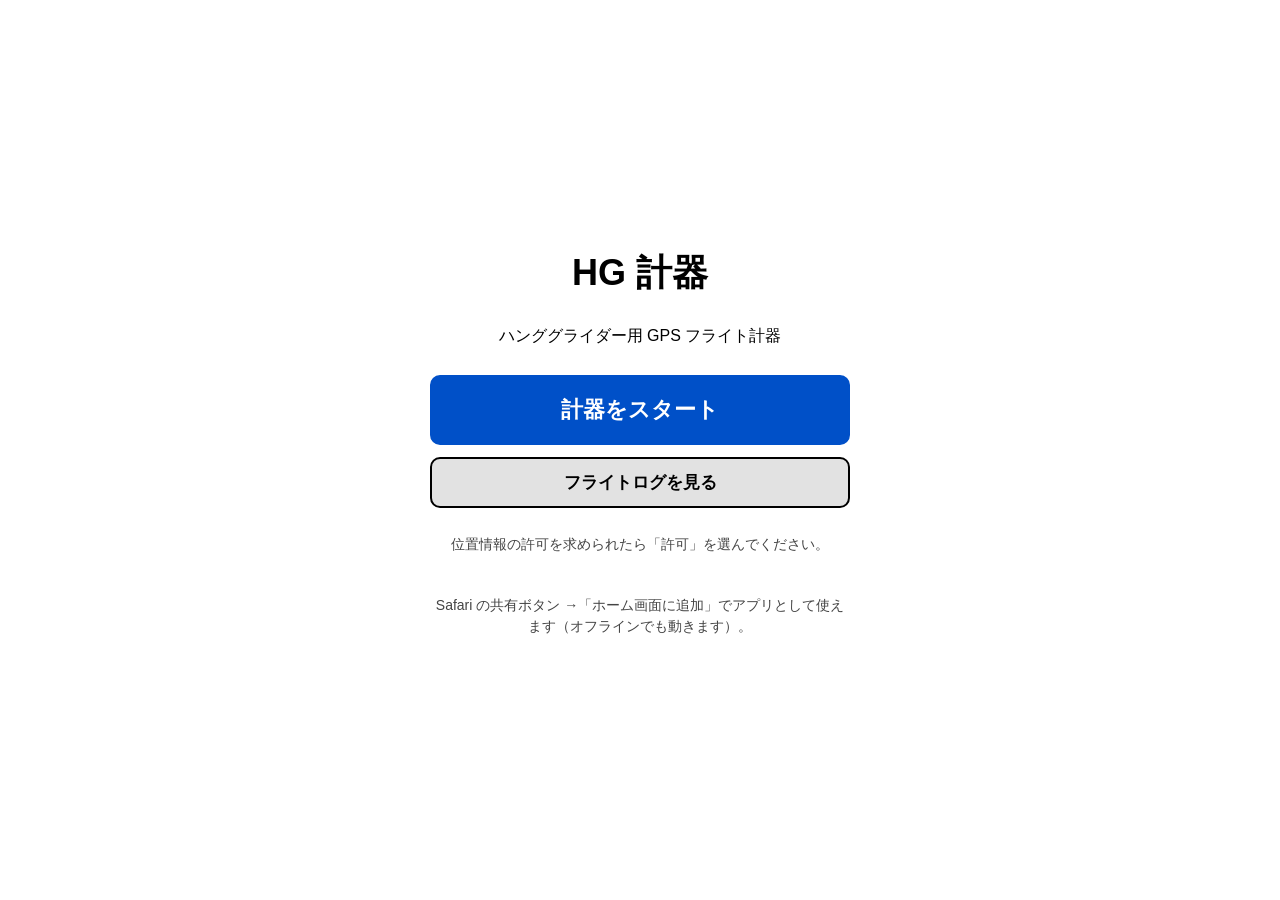
<file: docs/index.html>
<!doctype html>
<html lang="ja">
<head>
<meta charset="utf-8">
<meta name="viewport" content="width=device-width, initial-scale=1, viewport-fit=cover, user-scalable=no">
<meta name="apple-mobile-web-app-capable" content="yes">
<meta name="mobile-web-app-capable" content="yes">
<meta name="apple-mobile-web-app-status-bar-style" content="black-translucent">
<meta name="apple-mobile-web-app-title" content="HG計器">
<meta name="theme-color" content="#000000">
<title>HG Instrument</title>
<link rel="manifest" href="manifest.webmanifest">
<link rel="apple-touch-icon" href="icon-180.png">
<link rel="icon" href="icon.svg" type="image/svg+xml">
<link rel="stylesheet" href="style.css">
</head>
<body data-theme="day">

<header id="status">
  <div id="lock-hint">飛行中ロック中 ・ ここを長押しで解除（着陸したら解除して「着陸した」）</div>
  <span id="gps" class="badge bad">GPS --</span>
  <span id="rec" class="badge">待機</span>
  <span id="ftime">0:00</span>
  <span id="clock">--:--</span>
</header>

<main>
  <!-- 計器 -->
  <section id="page-main" class="page active">
    <div class="fl">
      <div class="fl-target">
        <div class="cell tp">
          <canvas id="compass"></canvas>
          <div class="label" id="v-goal-name">目標なし</div>
        </div>
        <div class="cell"><div class="label">到着高度 <small>m</small></div><div class="value" id="v-goal-arr">--</div></div>
        <div class="cell"><div class="label">距離 <small>km</small></div><div class="value" id="v-goal-dist">--</div></div>
        <div class="cell"><div class="label">必要L/D</div><div class="value" id="v-goal-ld">--</div></div>
      </div>
      <div class="sub fl-sub" id="v-goal-sub"></div>
      <div class="fl-body">
        <canvas id="vario-col"></canvas>
        <div class="fl-grid">
          <div class="cell big"><div class="label">高度 <small>m</small></div><div class="value" id="v-alt">----</div></div>
          <div class="cell"><div class="label"><span id="agl-label">対地高度</span> <small>m</small></div><div class="value" id="v-agl">--</div></div>
          <div class="cell"><div class="label">速度 <small>km/h</small></div><div class="value" id="v-spd">--</div><div class="sub" id="v-windtxt"></div></div>
          <div class="cell"><div class="label">上昇 <small>m/s</small></div><div class="value" id="v-vario">--</div></div>
          <div class="cell"><div class="label">ゲイン <small>m</small></div><div class="value" id="v-gain">--</div><div class="sub">平均 <b id="v-thermal">--</b></div></div>
          <div class="cell"><div class="label">滑空比</div><div class="value" id="v-ld">--</div></div>
        </div>
      </div>
    </div>
    <canvas id="mini-map"></canvas>
    <button id="land-btn" class="primary">着陸した</button>
  </section>

  <!-- マップ -->
  <section id="page-map" class="page">
    <canvas id="map"></canvas>
    <div id="map-status" class="map-status" hidden></div>
    <div class="map-ctl">
      <button id="map-layer">シンプル</button>
      <button id="map-save">保存</button>
      <button data-zoom="-1">−</button>
      <button data-zoom="1">＋</button>
      <button id="map-follow" class="primary-small" hidden>◎ 現在地</button>
    </div>
  </section>

  <!-- ウェイポイント -->
  <section id="page-wp" class="page scroll">
    <h2>スカイ獅子吼 配布データ</h2>
    <p class="hint">座学で共有された Google ドライブ「Skyhang」のファイルがアプリに入っています。押すだけで読み込めます（電波なしでも OK）。</p>
    <div class="row" id="school-list"></div>
    <div class="row">
      <button id="school-settings">スクール推奨設定にする</button>
      <button id="school-update">ドライブから最新を取り込む</button>
    </div>
    <p class="hint"><a id="school-folder" target="_blank" rel="noopener">Google ドライブのフォルダを開く</a></p>

    <h2>ウェイポイント</h2>
    <div class="row">
      <button id="wp-add">現在地を登録</button>
      <label class="btn">ファイル読込<input type="file" id="wp-file" multiple hidden></label>
    </div>
    <p class="hint">読み込めるファイル: ウェイポイント（.wpt FormatGEO / OziExplorer、.cup）、XCTrack の設定バックアップ（.xcfg）。複数まとめて選べます。</p>
    <div class="row">
      <button id="wp-goal-clear">ゴール解除</button>
      <button id="wp-clear" class="danger">全削除</button>
    </div>
    <p class="hint">緑 = 着陸可能地点。「ゴール」にした地点までの距離・到着高度が計器画面に出ます。</p>
    <ul id="wp-list" class="list"></ul>
  </section>

  <!-- ログ -->
  <section id="page-log" class="page scroll">
    <h2>フライト日誌</h2>
    <ul class="summary" id="lb-stats"></ul>
    <div class="row">
      <label class="btn">XCTrack などの IGC を読み込む<input type="file" id="lb-import" multiple hidden></label>
      <button id="lb-csv">表で書き出す（CSV）</button>
    </div>
    <p class="hint">フライトを押すと、地図・高度グラフ・サーマル・<b>着陸の振り返り</b>を見られます。場所・機体・メモも書けます。「IGC」で書き出して XContest にアップロードもできます。</p>
    <ul id="log-list" class="list"></ul>
  </section>

  <!-- 設定 -->
  <section id="page-set" class="page scroll">
    <h2>設定</h2>
    <form id="settings">
      <fieldset>
        <legend>パイロット / 機体（IGC に記録）</legend>
        <label>パイロット名 <input name="pilot" autocomplete="name"></label>
        <label>機体名 <input name="glider" placeholder="例: Wills Wing Sport 2"></label>
      </fieldset>
      <fieldset>
        <legend>ポーラー（自分の機体の値）</legend>
        <label>ゴール滑空比 L/D <input name="bestLD" type="number" step="0.5" min="3" max="25" inputmode="decimal"></label>
        <label>トリム速度 km/h <input name="trimKmh" type="number" step="1" min="20" max="90" inputmode="decimal"></label>
        <label>到着の安全マージン m <input name="margin" type="number" step="10" min="0" inputmode="numeric"></label>
      </fieldset>
      <fieldset>
        <legend>高度の補正</legend>
        <label>離陸場の標高 m <input id="elev" type="number" inputmode="numeric"></label>
        <div class="row">
          <button type="button" id="alt-set">現在高度をこの標高に合わせる</button>
          <button type="button" id="alt-reset">補正リセット</button>
        </div>
        <p class="hint">現在の補正: <b id="alt-offset">0</b> m</p>
      </fieldset>
      <fieldset>
        <legend>背景地図</legend>
        <label>地図
          <select name="mapLayer">
            <option value="simple">シンプル（道路＋地形・おすすめ）</option>
            <option value="terrain">地形だけ</option>
            <option value="gsi-std">地理院 標準地図</option>
            <option value="gsi-photo">地理院 航空写真</option>
            <option value="otm">OpenTopoMap（等高線）</option>
            <option value="none">なし</option>
          </select>
        </label>
        <p class="hint">山の上は電波が無いことが多いので、飛ぶ前に Wi-Fi のある所で「地図を保存」してください（現在地、または GPS が無ければゴール／テイクオフの周り）。一度見た場所も自動で保存されます。</p>
        <div class="row">
          <button type="button" id="map-save2">地図を保存</button>
          <button type="button" id="map-clear" class="danger">保存した地図を削除</button>
        </div>
        <p class="hint">保存済み: <b id="map-saved">-</b></p>
      </fieldset>
      <fieldset>
        <legend>音声案内</legend>
        <label>声の案内（全部）
          <select name="voice"><option value="on">あり</option><option value="off">なし</option></select>
        </label>
        <label class="check"><input type="checkbox" name="voiceGlide"><span>着陸地に届かない・これ以上離れると戻れない時に知らせる</span></label>
        <label class="check"><input type="checkbox" name="thermalGuide"><span>サーマル誘導を使う（地図にオレンジの「?」で候補を表示）</span></label>
        <label class="check"><input type="checkbox" name="voiceThermal"><span>サーマル誘導を声で案内する</span></label>
        <p class="hint">サーマル誘導は、今回のフライトで上がった場所・日の当たる斜面や尾根（太陽の向きと国土地理院の地形から計算）・風から、<b>着陸地に帰れる範囲で</b>一番ありそうな方向を「〇時の方向、〇メートル」と案内します。あくまで目安です。</p>
      </fieldset>
      <fieldset>
        <legend>表示</legend>
        <label>テーマ
          <select name="theme"><option value="day">昼（白背景・日差し向け）</option><option value="night">夜（黒背景）</option></select>
        </label>
        <label>風速の単位
          <select name="windUnit"><option value="ms">m/s</option><option value="kmh">km/h</option></select>
        </label>
        <label>GPSバリオの平均時間 秒 <input name="varioWindow" type="number" min="2" max="20" inputmode="numeric"></label>
        <label>L/D の平均時間 秒 <input name="ldWindow" type="number" min="10" max="120" inputmode="numeric"></label>
      </fieldset>
    </form>
    <div class="row">
      <button id="stop" class="danger">計器を停止して保存</button>
    </div>
    <p class="hint">
      iPhone の注意: 画面が消えると GPS 記録が止まります。<br>
      「設定 → 画面表示と明るさ → 自動ロック → なし」にし、低電力モードをオフにしてください。<br>
      バリオ音は SkyBean を使ってください（Safari からは iPhone の気圧センサーを使えないため、この画面のバリオは GPS 由来で遅れがあります）。
    </p>
    <p class="hint" id="version"></p>
  </section>
</main>

<nav id="tabs">
  <button data-page="main" class="active">計器</button>
  <button data-page="map">マップ</button>
  <button data-page="wp">WP</button>
  <button data-page="log">ログ</button>
  <button data-page="set">設定</button>
</nav>

<div id="log-view" class="viewer hidden">
  <div class="lv-head">
    <button id="lv-close" class="small">◀ 戻る</button>
    <b id="lv-title"></b>
    <button id="lv-igc" class="small">IGC 書き出し</button>
  </div>
  <div class="lv-body">
    <canvas id="lv-map"></canvas>
    <div class="lv-readout" id="lv-readout">グラフを指でなぞると、その時の様子が出ます</div>
    <canvas id="lv-graph"></canvas>
    <div class="row">
      <button id="lv-play">▶ 再生（20倍速）</button>
      <button id="lv-fit">全体を表示</button>
    </div>
    <ul class="summary" id="lv-stats"></ul>
    <h3 class="lv-h">日誌</h3>
    <div class="lv-form">
      <label>場所 <input id="lv-place" placeholder="例: 獅子吼"></label>
      <label>機体 <input id="lv-glider"></label>
      <label class="memo">メモ <textarea id="lv-memo" rows="3" placeholder="例: 南西 3m/s、2 本目、ファイナルで高度が余った"></textarea></label>
    </div>
    <h3 class="lv-h">着陸の振り返り</h3>
    <canvas id="lv-approach"></canvas>
    <ul class="summary" id="lv-appr"></ul>
    <ul class="hints" id="lv-hints"></ul>
    <p class="hint">ダウンウィンド（青）→ ベース（橙）→ ファイナル（赤）。数字は区間に入った時の対地高度。目安なので、進入の良し悪しはインストラクターに確認してください。</p>
    <h3 class="lv-h">サーマル</h3>
    <ul class="list" id="lv-thermals"></ul>
  </div>
</div>

<div id="land-ask" class="overlay hidden">
  <div class="card">
    <h1>着陸しましたか？</h1>
    <p>記録を終えて保存します。記録の終わりは、地面に降りた時までさかのぼります。</p>
    <button id="land-yes" class="primary">着陸した（記録を終わる）</button>
    <button id="land-no">まだ飛んでいる</button>
  </div>
</div>

<div id="landed" class="overlay hidden">
  <div class="card">
    <h1>おつかれさまでした</h1>
    <ul class="summary" id="landed-list"></ul>
    <button id="landed-view" class="primary">詳しく見る</button>
    <button id="landed-igc">IGC を書き出す（XContest へ）</button>
    <button id="landed-close">閉じる</button>
  </div>
</div>

<div id="start" class="overlay">
  <div class="card">
    <h1>HG 計器</h1>
    <p>ハンググライダー用 GPS フライト計器</p>
    <button id="start-btn" class="primary">計器をスタート</button>
    <button id="start-logs">フライトログを見る</button>
    <p class="hint">位置情報の許可を求められたら「許可」を選んでください。</p>
    <p class="hint" id="install-hint">Safari の共有ボタン →「ホーム画面に追加」でアプリとして使えます（オフラインでも動きます）。</p>
  </div>
</div>

<script type="module" src="app.js"></script>
</body>
</html>
</file>
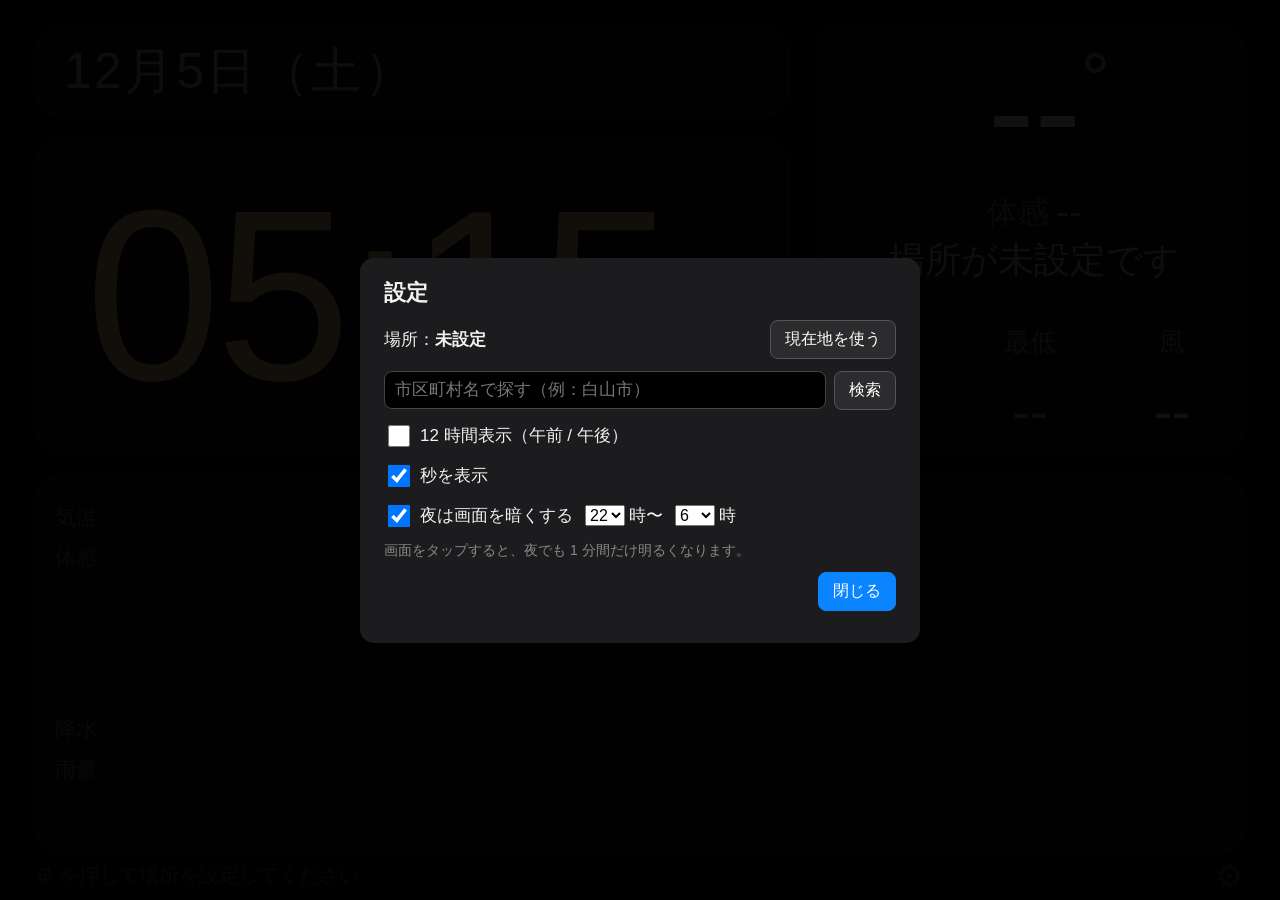
<file: docs/clock/index.html>
<!DOCTYPE html>
<html lang="ja">
<head>
<meta charset="utf-8">
<meta name="viewport" content="width=device-width, initial-scale=1, maximum-scale=1, user-scalable=no, viewport-fit=cover">
<meta name="apple-mobile-web-app-capable" content="yes">
<meta name="mobile-web-app-capable" content="yes">
<meta name="apple-mobile-web-app-status-bar-style" content="black-translucent">
<meta name="apple-mobile-web-app-title" content="置き時計">
<meta name="theme-color" content="#000000">
<title>置き時計</title>
<link rel="apple-touch-icon" href="icon-180.png">
<link rel="manifest" href="manifest.webmanifest">
<link rel="stylesheet" href="clock.css">
</head>
<body>
<div id="stage">
  <div id="top">
    <div id="clock">
      <div id="date" class="card"></div>
      <div id="time" class="card"><div id="time-in"><span id="ampm"></span><span id="hm">--:--</span><span id="sec"></span></div></div>
    </div>
    <div id="now-wrap" class="card">
      <div id="now">
        <div id="now-icon"></div>
        <div id="now-main">
          <div id="now-temp"><span id="t-temp">--</span><span class="unit">°</span></div>
          <div id="now-feel"><span class="k">体感</span><span id="t-feel">--</span></div>
          <div id="now-label">天気を読み込み中…</div>
        </div>
      </div>
      <div id="now-sub">
        <div class="srow big">
          <div class="stat"><div class="k">最高</div><div id="t-max" class="v hot">--</div></div>
          <div class="stat"><div class="k">最低</div><div id="t-min" class="v cold">--</div></div>
          <div class="stat"><div class="k">風</div><div id="t-wind" class="v">--</div></div>
        </div>
      </div>
    </div>
  </div>
  <div id="hourly" class="card">
    <div id="legend"><div class="temp">気温</div><div class="feel">体感</div><div class="gap"></div><div class="icon"></div><div class="pop">降水</div><div class="mm">雨量</div><div class="hour"></div></div>
    <div id="hwrap"><svg id="graph" preserveAspectRatio="none"></svg><div id="hours"></div></div>
  </div>
  <div id="status"><span id="place"></span><span id="updated"></span><button id="gear" aria-label="設定">⚙︎</button></div>
</div>

<div id="settings" class="hidden">
  <div class="panel">
    <h2>設定</h2>
    <div class="row">
      <div class="label">場所：<b id="s-place">未設定</b></div>
      <button id="s-geo">現在地を使う</button>
    </div>
    <div class="row">
      <input id="s-q" type="search" placeholder="市区町村名で探す（例：白山市）">
      <button id="s-search">検索</button>
    </div>
    <div id="s-results"></div>
    <label class="row check"><input id="s-h12" type="checkbox"> 12 時間表示（午前 / 午後）</label>
    <label class="row check"><input id="s-sec" type="checkbox"> 秒を表示</label>
    <label class="row check"><input id="s-night" type="checkbox"> 夜は画面を暗くする
      <select id="s-ns"></select>時〜<select id="s-ne"></select>時</label>
    <p class="note">画面をタップすると、夜でも 1 分間だけ明るくなります。</p>
    <div class="row end"><button id="s-close" class="primary">閉じる</button></div>
  </div>
</div>

<script src="clock-logic.js"></script>
<script src="clock.js"></script>
</body>
</html>
</file>
<file: docs/style.css>
:root {
  --safe-top: env(safe-area-inset-top, 0px);
  --safe-bottom: env(safe-area-inset-bottom, 0px);
}
body[data-theme="day"] {
  --bg: #ffffff; --fg: #000000; --tile: #f1f1f1; --line: #000000;
  --muted: #444444; --accent: #0050c8; --up: #008a2e; --down: #c8001e;
  --btn: #e2e2e2; --track: #555555;
}
body[data-theme="night"] {
  --bg: #000000; --fg: #ffffff; --tile: #161616; --line: #555555;
  --muted: #bbbbbb; --accent: #5aa0ff; --up: #3ddc6a; --down: #ff5468;
  --btn: #2a2a2a; --track: #aaaaaa;
}

* { box-sizing: border-box; -webkit-tap-highlight-color: transparent; }
html, body { margin: 0; height: 100%; }
body {
  background: var(--bg); color: var(--fg);
  font-family: -apple-system, "Hiragino Sans", "Helvetica Neue", sans-serif;
  display: flex; flex-direction: column;
  overflow: hidden; overscroll-behavior: none;
  -webkit-user-select: none; user-select: none;
}

#status {
  display: flex; gap: 8px; align-items: center; justify-content: space-between;
  padding: calc(var(--safe-top) + 4px) 10px 4px;
  font-weight: 700; font-size: 16px;
  border-bottom: 2px solid var(--line);
}
.badge { padding: 2px 8px; border-radius: 6px; background: var(--btn); }
.badge.ok { background: var(--up); color: #fff; }
.badge.warn { background: #e0a000; color: #000; }
.badge.bad { background: var(--down); color: #fff; }
.badge.rec { background: var(--down); color: #fff; }
#ftime, #clock { font-variant-numeric: tabular-nums; font-size: 20px; }

main { flex: 1; position: relative; min-height: 0; }
.page { display: none; position: absolute; inset: 0; flex-direction: column; }
.page.active { display: flex; }
.page.scroll { overflow-y: auto; padding: 12px 16px 24px; -webkit-user-select: text; user-select: text; }

/* 飛行画面（XCTrack の配置を参考） */
.fl { display: flex; flex-direction: column; flex-shrink: 0; }
.cell {
  background: var(--tile); border: 1px solid var(--line); border-radius: 6px;
  padding: 1px 6px 3px; min-width: 0; overflow: hidden;
}
.fl-target { display: grid; grid-template-columns: 1.15fr 1fr 0.9fr 0.8fr; gap: 3px; padding: 3px 3px 0; }
.fl-target .value { font-size: 34px; }
.fl-target .tp { display: flex; flex-direction: column; align-items: center; justify-content: center; text-align: center; padding: 2px; }
#compass { flex: 0 0 auto; width: 100%; height: 46px; }
.fl-target .tp .label { font-size: 12px; white-space: nowrap; max-width: 100%; }
.fl-target .tp .label { white-space: normal; line-height: 1.15; max-height: 2.3em; color: var(--fg); }
.fl-sub { padding: 1px 6px; white-space: nowrap; overflow: hidden; text-overflow: ellipsis; }
.fl-sub:empty { display: none; }
.fl-body { display: flex; gap: 3px; padding: 0 3px 3px; }
#vario-col { flex: 0 0 30px; width: 30px; border: 1px solid var(--line); border-radius: 6px; }
.fl-grid { flex: 1; display: grid; grid-template-columns: repeat(3, 1fr); gap: 3px; min-width: 0; }
.fl-grid .value { font-size: 36px; }
.fl-grid .big .value { font-size: 44px; text-align: left; }
.button-like, .primary-small { background: var(--accent); color: #fff; border-color: var(--accent); }
.span2 { grid-column: span 2; }
.label { font-size: 14px; font-weight: 700; color: var(--muted); white-space: nowrap; overflow: hidden; text-overflow: ellipsis; }
.label small { font-weight: 400; }
.value {
  font-size: 40px; font-weight: 800; line-height: 1.05;
  font-variant-numeric: tabular-nums; white-space: nowrap;
}
.value.small { font-size: 30px; }
.big .value { font-size: 64px; text-align: center; line-height: 1; }
.sub { font-size: 14px; color: var(--muted); }
.sub b { color: var(--fg); font-size: 18px; }
.up { color: var(--up); }
.down { color: var(--down); }
.wind { display: flex; align-items: center; gap: 6px; }
.arrow { display: inline-block; transition: transform .3s; font-weight: 900; }
.big-arrow { font-size: 40px; line-height: 1; color: var(--accent); }

canvas { display: block; width: 100%; flex: 1; min-height: 0; min-width: 0; touch-action: none; }
#mini-map { border-top: 2px solid var(--line); }

.map-ctl {
  position: absolute; right: 8px; bottom: 26px; left: 8px;
  display: flex; gap: 6px; flex-wrap: wrap; justify-content: flex-end;
}
.map-ctl button { min-width: 52px; padding: 10px 10px; }
.map-status {
  position: absolute; left: 8px; right: 8px; top: 8px; padding: 10px;
  background: var(--fg); color: var(--bg); border-radius: 8px; font-weight: 700; text-align: center;
}

#tabs {
  display: flex; border-top: 2px solid var(--line);
  padding-bottom: var(--safe-bottom);
}
#tabs button {
  flex: 1; border: 0; border-radius: 0; background: var(--bg); color: var(--fg);
  font-size: 17px; font-weight: 700; padding: 12px 0;
}
#tabs button.active { background: var(--fg); color: var(--bg); }

button, .btn {
  font: inherit; font-size: 17px; font-weight: 700;
  padding: 12px 14px; border-radius: 10px; border: 2px solid var(--line);
  background: var(--btn); color: var(--fg); cursor: pointer; display: inline-block; text-align: center;
}
button.primary { background: var(--accent); color: #fff; border-color: var(--accent); font-size: 22px; padding: 18px; }
button.danger { color: var(--down); }
button.small { padding: 6px 10px; font-size: 15px; }
.row { display: flex; flex-wrap: wrap; gap: 8px; margin: 8px 0; }
.row > * { flex: 1 1 auto; }
.hint { font-size: 14px; color: var(--muted); line-height: 1.5; }
h2 { margin: 4px 0 8px; }

fieldset { border: 2px solid var(--line); border-radius: 10px; margin: 0 0 12px; padding: 8px 12px; }
legend { font-weight: 700; padding: 0 6px; }
label { display: flex; justify-content: space-between; align-items: center; gap: 10px; margin: 8px 0; font-size: 16px; }
input, select {
  font: inherit; font-size: 17px; padding: 8px; border-radius: 8px;
  border: 2px solid var(--line); background: var(--bg); color: var(--fg);
  width: 50%; min-width: 0;
}

.list { list-style: none; padding: 0; margin: 0; }
.list li {
  display: flex; align-items: center; gap: 8px; padding: 10px 4px;
  border-bottom: 1px solid var(--line);
}
.list li .grow { flex: 1; min-width: 0; }
.list li .name { font-weight: 700; font-size: 17px; overflow: hidden; text-overflow: ellipsis; white-space: nowrap; }
.list li .meta { font-size: 14px; color: var(--muted); }
.list li.landing .name { color: var(--up); }
.list li.goal { background: var(--tile); }
.list li.nogo .name { color: var(--down); }
#v-goal-sub { white-space: nowrap; overflow: hidden; text-overflow: ellipsis; }

.overlay {
  position: fixed; inset: 0; background: var(--bg); z-index: 10;
  display: flex; align-items: center; justify-content: center; padding: 16px;
}
.overlay.hidden { display: none; }
.card { max-width: 420px; width: 100%; display: flex; flex-direction: column; gap: 12px; text-align: center; }
.card h1 { margin: 0; font-size: 36px; }

@media (orientation: landscape) {
  #page-main { flex-direction: row; }
  #page-main .fl { width: 58%; }
  #page-main #mini-map { width: auto; }
  .fl-grid .value { font-size: 30px; }
  .fl-grid .big .value { font-size: 36px; }
  #mini-map { border-top: 0; border-left: 2px solid var(--line); }
  .label, .sub { font-size: 12px; }
  .sub b { font-size: 14px; }
  .big .value { font-size: 40px; }
  .value, .fl-target .value { font-size: 26px; }
  .value.small { font-size: 22px; }
  .big-arrow { font-size: 34px; }
  #status { font-size: 14px; padding-top: 2px; padding-bottom: 2px; }
  #ftime, #clock { font-size: 16px; }
  #tabs button { padding: 6px 0; font-size: 15px; }
}
@media (max-height: 700px) and (orientation: portrait) {
  .big .value { font-size: 54px; }
  .value { font-size: 34px; }
  .fl-target .value { font-size: 28px; }
}

/* 飛行中ロック: タブを隠し、誤操作を防ぐ */
#lock-hint { display: none; }
body.locked #tabs { display: none; }
body.locked #lock-hint {
  display: block; position: absolute; left: 0; right: 0; top: calc(var(--safe-top) + 40px);
  text-align: center; font-size: 12px; color: var(--muted); pointer-events: none; opacity: 0; transition: opacity .3s;
}
body.locked.show-hint #lock-hint { opacity: 1; }
body.locked main { pointer-events: none; }
#status { position: relative; }

.summary { list-style: none; padding: 0; margin: 0; text-align: left; font-size: 20px; }
.summary li { display: flex; justify-content: space-between; padding: 8px 4px; border-bottom: 1px solid var(--line); }
.summary b { font-variant-numeric: tabular-nums; }

label.check { justify-content: flex-start; align-items: flex-start; }
label.check input { flex: 0 0 auto; width: 22px; height: 22px; margin: 2px 4px 0 0; }

/* ログを詳しく見る画面 */
.viewer {
  position: fixed; inset: 0; z-index: 20; background: var(--bg);
  display: flex; flex-direction: column; padding-top: var(--safe-top);
}
.viewer.hidden { display: none; }
.lv-head { display: flex; align-items: center; gap: 8px; padding: 6px 8px; border-bottom: 2px solid var(--line); }
.lv-head b { flex: 1; text-align: center; font-size: 17px; }
.lv-body { flex: 1; overflow-y: auto; padding: 0 0 calc(var(--safe-bottom) + 16px); }
#lv-map { height: 46vh; width: 100%; flex: none; border-bottom: 2px solid var(--line); }
#lv-graph { height: 150px; width: 100%; flex: none; border-top: 1px solid var(--line); border-bottom: 1px solid var(--line); }
.lv-readout { padding: 6px 10px; font-size: 15px; font-weight: 700; font-variant-numeric: tabular-nums; min-height: 1.5em; }
.viewer .row { padding: 0 8px; }
.viewer .summary { padding: 0 12px; font-size: 17px; }
.lv-h { margin: 14px 12px 4px; }
.viewer .list { padding: 0 12px; }
#log-list li { cursor: pointer; }

/* 手動の着陸ボタン: ロックを外した飛行中だけ出す */
#land-btn { display: none; position: absolute; left: 50%; bottom: 14px; transform: translateX(-50%); z-index: 5; padding: 14px 28px; font-size: 20px; box-shadow: 0 2px 10px rgba(0,0,0,0.35); }
body.flying:not(.locked) #land-btn { display: block; }

/* 着陸の結果・確認は、後ろに出るスタート画面より手前に */
#landed, #land-ask { z-index: 15; }

/* フライト日誌・着陸の振り返り */
#lv-approach { height: 320px; width: 100%; flex: none; border-top: 1px solid var(--line); border-bottom: 1px solid var(--line); }
.lv-form { padding: 0 12px; }
.lv-form label { margin: 6px 0; }
.lv-form label.memo { flex-direction: column; align-items: stretch; }
.lv-form textarea { font: inherit; font-size: 16px; padding: 8px; border-radius: 8px; border: 2px solid var(--line); background: var(--bg); color: var(--fg); width: 100%; -webkit-user-select: text; user-select: text; }
.lv-form input { -webkit-user-select: text; user-select: text; }
.hints { margin: 6px 12px; padding-left: 20px; font-size: 16px; font-weight: 700; color: #b36b00; }
#lb-stats { font-size: 16px; margin-bottom: 4px; }
</file>
<file: docs/clock/clock.css>
/* 古い iPad（iOS 9〜）でも崩れないよう、CSS Grid や変数は使わず flex と vmin で組んでいます */
html, body {
  margin: 0;
  height: 100%;
  background: #000;
  color: #f2f2f2;
  font-family: -apple-system, "Helvetica Neue", "Hiragino Sans", "Hiragino Kaku Gothic ProN", sans-serif;
  -webkit-user-select: none;
  user-select: none;
  -webkit-tap-highlight-color: transparent;
  overflow: hidden;
}
* { box-sizing: border-box; }

#stage {
  position: absolute;
  top: 0; left: 0; right: 0; bottom: 0;
  padding: 3vmin 4vmin 2vmin;
  display: -webkit-flex; display: flex;
  -webkit-flex-direction: column; flex-direction: column;
  cursor: pointer; /* 古い iOS で div のタップを拾うため */
  -webkit-transition: opacity 2s; transition: opacity 2s;
  /* 画面全体を GPU の 1 枚の層にしておく：毎秒の書き換えは秒の部分だけ、夜の暗さは描き直しなし */
  -webkit-transform: translate3d(0, 0, 0); transform: translate3d(0, 0, 0);
  -webkit-backface-visibility: hidden; backface-visibility: hidden;
}


/* ---- セクション（日付・時刻・今の天気・1 時間ごと）はそれぞれ囲みにする ---- */
.card {
  background: #0f0f0f;
  border: 1px solid #2e2e2e;
  border-radius: 2.2vmin;
}

/* ---- 上段：日付・時刻と今の天気 ---- */
#top {
  -webkit-flex: 1 1 auto; flex: 1 1 auto;
  display: -webkit-flex; display: flex;
  -webkit-align-items: stretch; align-items: stretch;
  min-height: 0;
  margin-bottom: 3vmin;
}
#clock {
  -webkit-flex: 1 1 auto; flex: 1 1 auto;
  display: -webkit-flex; display: flex;
  -webkit-flex-direction: column; flex-direction: column;
  min-width: 0;
  line-height: 1;
}
#date {
  -webkit-flex: 0 0 auto; flex: 0 0 auto;
  font-size: 5.5vmin; color: #bbb; letter-spacing: 0.05em;
  padding: 2vmin 3vmin;
  margin-bottom: 3vmin;
}
#time {
  -webkit-flex: 1 1 auto; flex: 1 1 auto;
  display: -webkit-flex; display: flex;
  -webkit-align-items: center; align-items: center;
  -webkit-justify-content: center; justify-content: center;
  min-height: 0;
}
#time-in { white-space: nowrap; font-weight: 200; }
#hm { font-size: 24vmin; letter-spacing: -0.02em; font-variant-numeric: tabular-nums; }
#sec { font-size: 7vmin; color: #888; margin-left: 1.5vmin; font-variant-numeric: tabular-nums; }
#ampm { font-size: 5vmin; color: #aaa; margin-right: 1.5vmin; }

#now {
  display: -webkit-flex; display: flex;
  -webkit-flex-wrap: wrap; flex-wrap: wrap;
  -webkit-align-items: center; align-items: center;
  -webkit-justify-content: flex-end; justify-content: flex-end;
  -webkit-flex-wrap: nowrap; flex-wrap: nowrap;
}
#now-main { text-align: center; }
#now-icon { font-size: 12vmin; line-height: 1; margin-right: 5vmin; }
/* 気温の数字だけで幅を決め、°は右にはみ出させる。体感はその数字の真下・中央に置く */
#now-main { padding-right: 4vmin; }
#now-temp { font-size: 15.5vmin; font-weight: 200; line-height: 1; white-space: nowrap; position: relative; display: inline-block; }
#now-temp .unit { position: absolute; left: 100%; top: 0; font-size: 8vmin; line-height: 1; color: #aaa; }
/* 「体感」と温度の高さの中心をそろえる */
#now-feel {
  margin-top: 1.2vmin; white-space: nowrap; color: #999; line-height: 1;
  display: -webkit-flex; display: flex;
  -webkit-align-items: center; align-items: center;
  -webkit-justify-content: center; justify-content: center;
}
#now-feel > span { display: block; }
#now-feel .k { font-size: 3.4vmin; color: #777; margin-right: 0.8vmin; }
#now-feel #t-feel { font-size: 4.4vmin; }
#now-label { font-size: 4vmin; color: #ccc; margin-top: 0.5vmin; white-space: nowrap; }
#now-wrap {
  text-align: center;
  min-width: 44vmin;
  -webkit-flex: 0 0 auto; flex: 0 0 auto;
  margin-left: 3vmin;
  padding: 2vmin 3vmin;
  display: -webkit-flex; display: flex;
  -webkit-flex-direction: column; flex-direction: column;
  -webkit-justify-content: center; justify-content: center;
}
/* 最高・最低・風の段：区切り線から囲みの下端までを使い、その中で上下中央に置く */
#now-sub {
  margin-top: 2.5vmin;
  border-top: 1px solid #2a2a2a;
  -webkit-flex: 1 1 auto; flex: 1 1 auto;
  display: -webkit-flex; display: flex;
  -webkit-flex-direction: column; flex-direction: column;
}
.srow {
  display: -webkit-flex; display: flex;
  -webkit-flex: 1 1 auto; flex: 1 1 auto;
  margin-bottom: -2vmin; /* 囲みの下端まで */
  /* 欄を囲みの左右の端まで広げる（見た目の欄の中央に見出しが来るように） */
  margin-left: -3vmin; margin-right: -3vmin;
}
.stat {
  -webkit-flex: 1 1 0; flex: 1 1 0;
  text-align: center;
  line-height: 1.15;
  display: -webkit-flex; display: flex;
  -webkit-flex-direction: column; flex-direction: column;
  -webkit-justify-content: center; justify-content: center;
  padding: 2vmin 0;
}
/* 欄の区切り線は、上下に余白をとった短い線にする */
.stat { position: relative; }
.stat + .stat:before {
  content: ''; position: absolute; left: 0; top: 2.2vmin; bottom: 2.2vmin;
  border-left: 1px solid #262626;
}
.stat .k { color: #888; font-size: 2.9vmin; margin-bottom: 1.8vmin; }
.stat .v { font-size: 3.8vmin; white-space: nowrap; }
.srow.big .v { font-size: 6vmin; }
.stat .v .num { position: relative; display: inline-block; }
.stat .v .u { position: absolute; left: 100%; bottom: 0.5vmin; font-size: 2.5vmin; line-height: 1; color: #999; margin-left: 0.2vmin; }
.stat .v .num.inl .u { position: static; }
/* 風速の m/s は数字のすぐ後ろにつける */
.stat .v .num.wind .u { position: static; margin-left: 0.1vmin; }
.stat .v .u.deg { bottom: auto; top: 0; font-size: 1em; color: inherit; margin-left: 0; }
.stat .v { line-height: 1.15; position: relative; top: 0.8vmin; } /* 数字だけ少し下げる（見出しの位置はそのまま） */
.hot { color: #ff8a65; }
.cold { color: #64b5f6; }

/* ---- 中段：1 時間ごと ---- */
#hourly {
  position: relative;
  -webkit-flex: 0 0 auto; flex: 0 0 auto;
  padding: 2.2vmin 2vmin 1.2vmin;
  height: 41.5vmin;
  display: -webkit-flex; display: flex;
}
#legend {
  -webkit-flex: 0 0 auto; flex: 0 0 auto;
  width: 6vmin;
  display: -webkit-flex; display: flex;
  -webkit-flex-direction: column; flex-direction: column;
  font-size: 2.3vmin; color: #777;
}
#legend .feel { color: #666; }
#legend .pop, #legend .mm { color: #4f7fa6; }
/* 見出し（気温・体感…）と各時間の数字を、同じ高さの行の上下中央にそろえる */
#legend > div, .h > div {
  line-height: 1;
  display: -webkit-flex; display: flex;
  -webkit-align-items: center; align-items: center;
}
.h > div { -webkit-justify-content: center; justify-content: center; }
#hwrap { position: relative; -webkit-flex: 1 1 auto; flex: 1 1 auto; min-width: 0; }
#graph { position: absolute; left: 0; right: 0; top: 9vmin; width: 100%; height: 9vmin; pointer-events: none; }
#hours {
  position: relative;
  display: -webkit-flex; display: flex;
  height: 100%;
}
.h {
  -webkit-flex: 1 1 0; flex: 1 1 0;
  text-align: center;
  display: -webkit-flex; display: flex;
  -webkit-flex-direction: column; flex-direction: column;
  -webkit-align-items: center; align-items: center;
  min-width: 0;
}
.h > div, #legend > div { height: 4.5vmin; }
.h .temp { font-size: 4.4vmin; }
.h .feel { font-size: 2.8vmin; color: #888; }
.h .gap, #legend .gap { height: 9vmin; }
.h .icon { font-size: 5vmin; line-height: 1; height: 5.5vmin; }
#legend .icon { height: 5.5vmin; }
.h .pop { font-size: 2.8vmin; color: #64b5f6; }
.h .pop.zero { color: #444; }
.h .mm { font-size: 2.8vmin; color: #64b5f6; }
.h .mm.zero { color: #444; }
.h .hour { font-size: 3vmin; color: #999; }
.h.now .hour { color: #fff; font-weight: bold; }

#status {
  -webkit-flex: 0 0 auto; flex: 0 0 auto;
  display: -webkit-flex; display: flex;
  -webkit-align-items: center; align-items: center;
  font-size: 2.2vmin;
  color: #555;
  margin-top: 1vmin;
}
#place { -webkit-flex: 1 1 auto; flex: 1 1 auto; }
#updated { color: #c77; margin-right: 2vmin; }

/* 横長の iPad（Air / Pro / mini など）は時計を大きく */
/* 横向き：日付・時計・今の天気の囲みで、画面の上半分をちょうど使う（文字の大きさは変えない） */
@media (orientation: landscape) {
  #top { -webkit-flex: 0 0 auto; flex: 0 0 auto; height: calc(50vh - 3vmin); }
}
@media (orientation: landscape) and (min-aspect-ratio: 7/5) {
  #hm { font-size: 27vmin; }
}

/* ---- 夜：暗く ---- */
body.night #stage { opacity: 0.28; }
body.night #hm { color: #ffcc80; }

/* ---- 縦向き ---- */
@media (orientation: portrait) {
  #top { -webkit-flex-direction: column; flex-direction: column; }
  #clock { text-align: center; margin-bottom: 3vmin; }
  #hm { font-size: 26vmin; }
  #time { padding: 2vmin 0; }
  #now { max-width: 100%; -webkit-justify-content: center; justify-content: center; }
  #now-wrap { text-align: center; margin: 0; }
  #now-icon { font-size: 12vmin; }
  #now-temp { font-size: 13vmin; }
  #now-sub { margin-top: 1.5vmin; }
  .stat { padding: 1.5vmin 0; }
  .stat .k { margin-bottom: 1.2vmin; }
  .srow.big .v { font-size: 4.2vmin; }
}

/* ---- 設定 ---- */
/* 歯車は右下（1 時間ごとの予報の囲みの右端にそろえる） */
#gear {
  -webkit-flex: 0 0 auto; flex: 0 0 auto;
  background: none; border: 0;
  color: #444; font-size: 3.6vmin; line-height: 1;
  padding: 0.6vmin 0 0.6vmin 2vmin;
  margin: -0.6vmin 0;
}
#settings {
  position: absolute;
  top: 0; left: 0; right: 0; bottom: 0;
  background: rgba(0, 0, 0, 0.75);
  display: -webkit-flex; display: flex;
  -webkit-align-items: center; align-items: center;
  -webkit-justify-content: center; justify-content: center;
}
#settings.hidden { display: none; }
.panel {
  background: #1c1c1e;
  border-radius: 14px;
  padding: 20px 24px;
  width: 92%;
  max-width: 560px;
  max-height: 92%;
  overflow-y: auto;
  -webkit-overflow-scrolling: touch;
  font-size: 17px;
}
.panel h2 { margin: 0 0 12px; font-size: 22px; }
.row {
  display: -webkit-flex; display: flex;
  -webkit-align-items: center; align-items: center;
  margin: 12px 0;
}
.row .label { -webkit-flex: 1; flex: 1; }
.row.end { -webkit-justify-content: flex-end; justify-content: flex-end; }
.row.check input { width: 22px; height: 22px; margin-right: 10px; }
.row select { margin: 0 4px 0 12px; font-size: 16px; }
.panel input[type=search] {
  -webkit-flex: 1; flex: 1;
  font-size: 17px; padding: 8px 10px;
  border-radius: 8px; border: 1px solid #444;
  background: #000; color: #fff;
  -webkit-appearance: none;
  margin-right: 8px;
}
.panel button {
  font-size: 16px; padding: 8px 14px;
  border-radius: 8px; border: 1px solid #555;
  background: #2c2c2e; color: #fff;
}
.panel button.primary { background: #0a84ff; border-color: #0a84ff; }
#s-results button { display: block; width: 100%; text-align: left; margin: 6px 0; }
#s-results .msg { color: #aaa; font-size: 15px; }
.note { color: #888; font-size: 14px; margin: 4px 0 0; }
</file>
